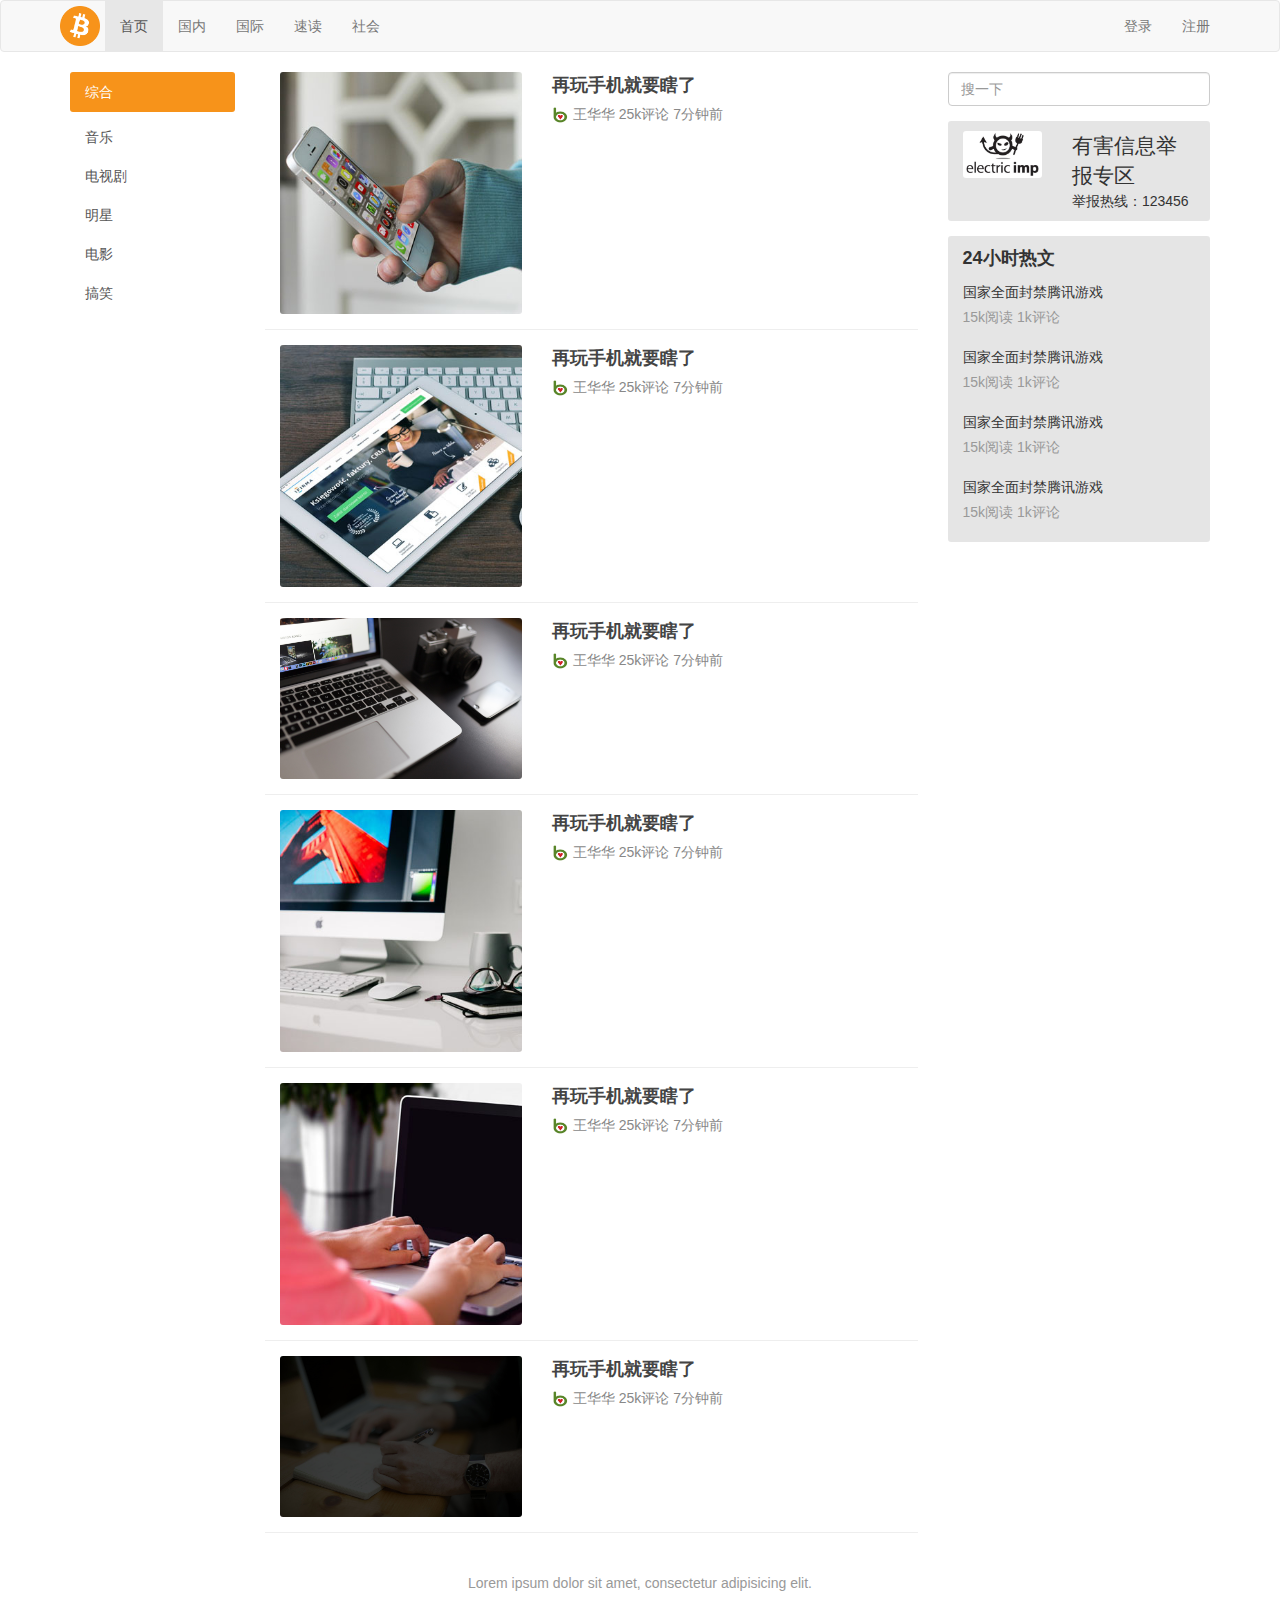
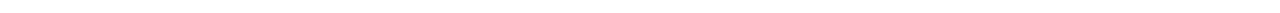
<file: index.html>
<!DOCTYPE html>
<html lang="en">
<head>
	<meta charset="UTF-8">
	<link rel="stylesheet" type="text/css" href="css/bootstrap.min.css">
	<link rel="stylesheet" type="text/css" href="css/main.css">
	<title>蛋蛋网 - 你不知道的新闻彩蛋</title>
</head>
<body>
	<!-- 全局导航 -->
	<div class="navbar navbar-default">
		<div class="container">
			<div class="navbar-heading">
				<a href="index.html" class="navbar-brand"></a>
			</div>
			
			<label id="toggle-label" class="visible-xs-inline-block" for="toggle-checkbox">MENU</label>
			<input class="hidden" type="checkbox" id="toggle-checkbox">
			


			<div class="hidden-xs">
				<ul class="nav navbar-nav">
					<li class="active"><a href="#">首页</a></li>
					<li><a href="#">国内</a></li>
					<li><a href="#">国际</a></li>
					<li><a href="#">速读</a></li>
					<li><a href="#">社会</a></li>
				</ul>

				<ul class="nav navbar-nav navbar-right">
					<li><a href="login.html">登录</a></li>
					<li><a href="signup.html">注册</a></li>
				</ul>
			</div>
		</div>
	</div>

	<!-- 主内容区 -->
	<div class="container">

		<div class="row">

			<!-- 左边部分 -->
			<div class="col-sm-2 hidden-xs">
				<div class="list-group side-bar">
					<a href="#" class="list-group-item active">综合</a>
					<a href="#" class="list-group-item">音乐</a>
					<a href="#" class="list-group-item">电视剧</a>
					<a href="#" class="list-group-item">明星</a>
					<a href="#" class="list-group-item">电影</a>
					<a href="#" class="list-group-item">搞笑</a>
				</div>
			</div>


			<!-- 中间部分 -->
			<div class="col-sm-7">
				<div class="news-list">
					<div class="news-list-item clearfix">
						<div class="col-xs-5">
							<img src="img/pic11.jpg" alt="玩手机瞎了">
						</div>
						<div class="col-xs-7">
							<a href="news.html" class="title">再玩手机就要瞎了</a>
							<div class="info">
								<span><span class="avatar"><img src="img/1.jpg" alt="王华华"></span>王华华</span>
								<span>25k评论</span>
								<span>7分钟前</span>
							</div>
						</div>
					</div>


					<div class="news-list-item clearfix">
						<div class="col-xs-5">
							<img src="img/pic10.jpg" alt="玩手机瞎了">
						</div>
						<div class="col-xs-7">
							<a href="#" class="title">再玩手机就要瞎了</a>
							<div class="info">
								<span><span class="avatar"><img src="img/1.jpg" alt="王华华"></span>王华华</span>
								<span>25k评论</span>
								<span>7分钟前</span>
							</div>
						</div>
					</div>



					<div class="news-list-item clearfix">
						<div class="col-xs-5">
							<img src="img/pic12.jpg" alt="玩手机瞎了">
						</div>
						<div class="col-xs-7">
							<a href="#" class="title">再玩手机就要瞎了</a>
							<div class="info">
								<span><span class="avatar"><img src="img/1.jpg" alt="王华华"></span>王华华</span>
								<span>25k评论</span>
								<span>7分钟前</span>
							</div>
						</div>
					</div>


					<div class="news-list-item clearfix">
						<div class="col-xs-5">
							<img src="img/pic13.jpg" alt="玩手机瞎了">
						</div>
						<div class="col-xs-7">
							<a href="#" class="title">再玩手机就要瞎了</a>
							<div class="info">
								<span><span class="avatar"><img src="img/1.jpg" alt="王华华"></span>王华华</span>
								<span>25k评论</span>
								<span>7分钟前</span>
							</div>
						</div>
					</div>


					<div class="news-list-item clearfix">
						<div class="col-xs-5">
							<img src="img/pic14.jpg" alt="玩手机瞎了">
						</div>
						<div class="col-xs-7">
							<a href="#" class="title">再玩手机就要瞎了</a>
							<div class="info">
								<span><span class="avatar"><img src="img/1.jpg" alt="王华华"></span>王华华</span>
								<span>25k评论</span>
								<span>7分钟前</span>
							</div>
						</div>
					</div>

					<div class="news-list-item clearfix">
						<div class="col-xs-5">
							<img src="img/pic2.jpg" alt="玩手机瞎了">
						</div>
						<div class="col-xs-7">
							<a href="#" class="title">再玩手机就要瞎了</a>
							<div class="info">
								<span><span class="avatar"><img src="img/1.jpg" alt="王华华"></span>王华华</span>
								<span>25k评论</span>
								<span>7分钟前</span>
							</div>
						</div>
					</div>

				</div>
			</div>




			<!-- 右边部分 -->
			<div class="col-sm-3">
				<div class="search">
					<input type="search" class="form-control" placeholder="搜一下">
				</div>
				<div class="side-bar-card flag clearfix">
					<div class="col-xs-5">
						<img src="img/0.jpg" alt="呵呵">
					</div>
					<div class="col-xs-7">
						<div class="text-lg">有害信息举报专区</div>
						<div>举报热线：123456</div>
					</div>
				</div>
				<div class="side-bar-card">
					<div class="card-title">
						24小时热文	
					</div>
					<div class="card-body">
						<div class="list">
							<div class="item">
								<div class="title">国家全面封禁腾讯游戏</div>
								<div class="desc">15k阅读 1k评论</div>
							</div>
						</div>
					</div>
					<div class="card-body">
						<div class="list">
							<div class="item">
								<div class="title">国家全面封禁腾讯游戏</div>
								<div class="desc">15k阅读 1k评论</div>
							</div>
						</div>
					</div>
					<div class="card-body">
						<div class="list">
							<div class="item">
								<div class="title">国家全面封禁腾讯游戏</div>
								<div class="desc">15k阅读 1k评论</div>
							</div>
						</div>
					</div>
					<div class="card-body">
						<div class="list">
							<div class="item">
								<div class="title">国家全面封禁腾讯游戏</div>
								<div class="desc">15k阅读 1k评论</div>
							</div>
						</div>
					</div>
				</div>

			</div>

		</div>
	</div>

	<div class="footer">
		Lorem ipsum dolor sit amet, consectetur adipisicing elit. 
	</div>
</body>
</html>
</file>
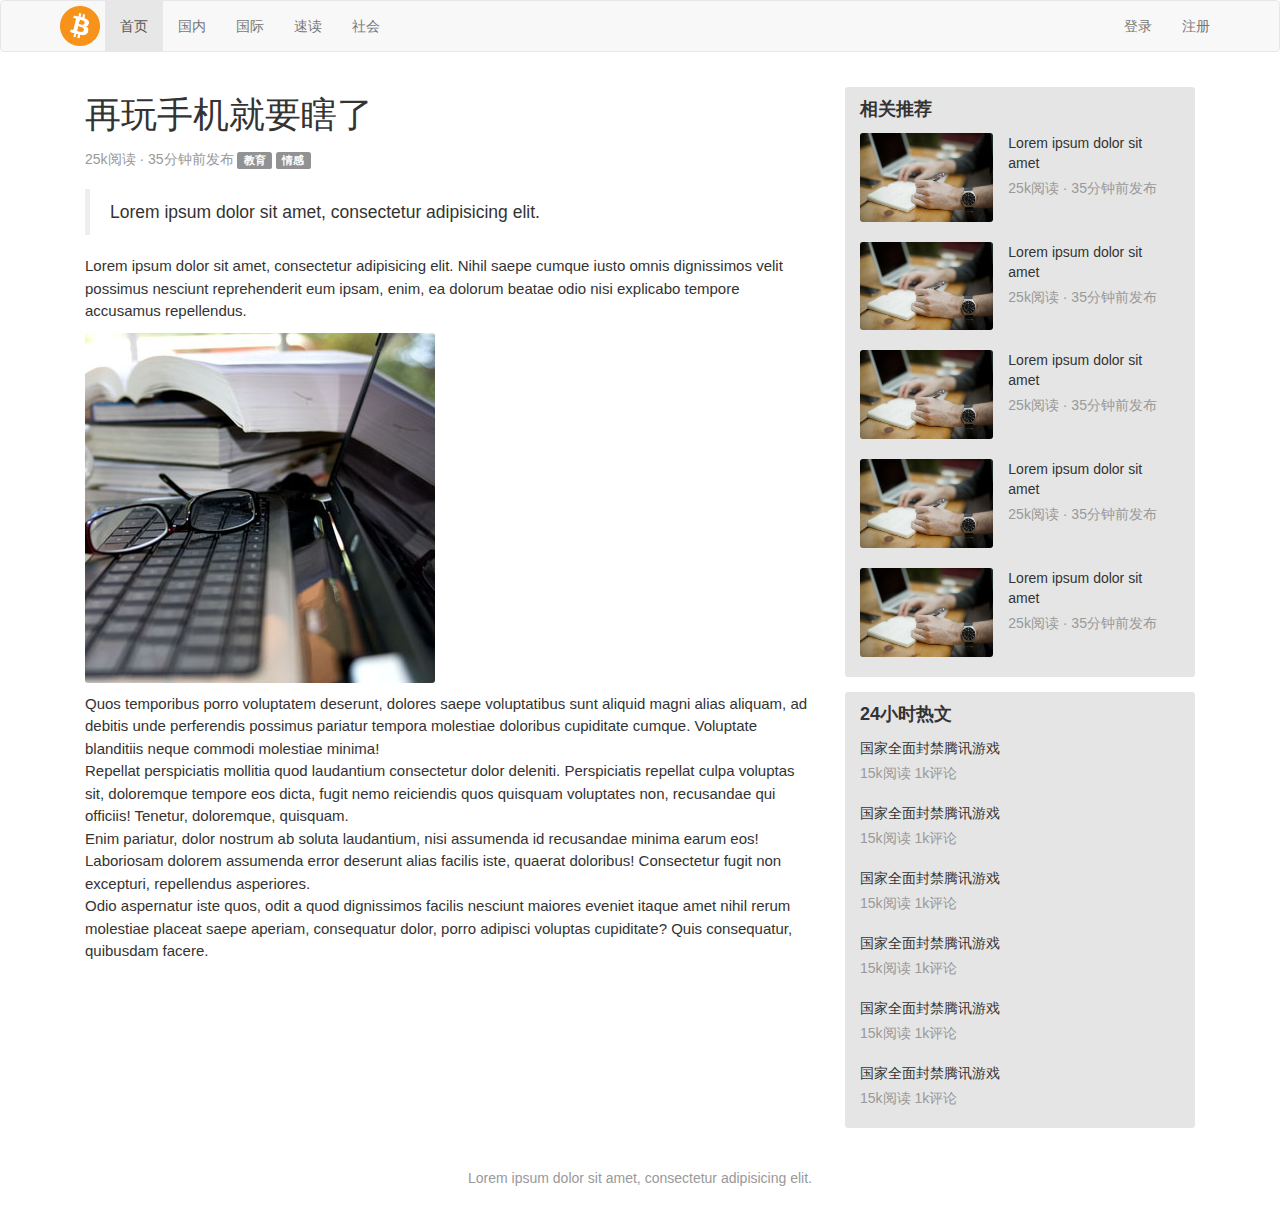
<file: news.html>
<!DOCTYPE html>
<html lang="en">
<head>
	<meta charset="UTF-8">
	<link rel="stylesheet" type="text/css" href="css/bootstrap.min.css">
	<link rel="stylesheet" type="text/css" href="css/main.css">
	<title>新闻实战</title>
</head>
<body>
	<!-- 全局导航 -->
	<div class="navbar navbar-default">
		<div class="container">
			<div class="navbar-heading">
				<a href="index.html" class="navbar-brand"></a>
			</div>
			
			<label id="toggle-label" class="visible-xs-inline-block" for="toggle-checkbox">MENU</label>
			<input class="hidden" type="checkbox" id="toggle-checkbox">
			


			<div class="hidden-xs">
				<ul class="nav navbar-nav">
					<li class="active"><a href="#">首页</a></li>
					<li><a href="#">国内</a></li>
					<li><a href="#">国际</a></li>
					<li><a href="#">速读</a></li>
					<li><a href="#">社会</a></li>
				</ul>

				<ul class="nav navbar-nav navbar-right">
					<li><a href="login.html">登录</a></li>
					<li><a href="signup.html">注册</a></li>
				</ul>
			</div>
		</div>
	</div>
	<div class="container">
		<div class="col-md-8">
			
			<h1 class="news-title">再玩手机就要瞎了</h1>
			<div class="news-status">
				25k阅读 · 35分钟前发布 
				<div class="label label-default">教育</div>
				<div class="label label-default">情感</div>
			</div>
			<div class="news-content">

				<!-- 引言 -->
				<blockquote>
					<p>
						Lorem ipsum dolor sit amet, consectetur adipisicing elit. 
					</p>
				</blockquote>

				<div>Lorem ipsum dolor sit amet, consectetur adipisicing elit. Nihil saepe cumque iusto omnis dignissimos velit possimus nesciunt reprehenderit eum ipsam, enim, ea dolorum beatae odio nisi explicabo tempore accusamus repellendus.</div>
				<img src="img/pic6.jpg" alt="瞎了">
				<div>Quos temporibus porro voluptatem deserunt, dolores saepe voluptatibus sunt aliquid magni alias aliquam, ad debitis unde perferendis possimus pariatur tempora molestiae doloribus cupiditate cumque. Voluptate blanditiis neque commodi molestiae minima!</div>
				<div>Repellat perspiciatis mollitia quod laudantium consectetur dolor deleniti. Perspiciatis repellat culpa voluptas sit, doloremque tempore eos dicta, fugit nemo reiciendis quos quisquam voluptates non, recusandae qui officiis! Tenetur, doloremque, quisquam.</div>
				<div>Enim pariatur, dolor nostrum ab soluta laudantium, nisi assumenda id recusandae minima earum eos! Laboriosam dolorem assumenda error deserunt alias facilis iste, quaerat doloribus! Consectetur fugit non excepturi, repellendus asperiores.</div>
				<div>Odio aspernatur iste quos, odit a quod dignissimos facilis nesciunt maiores eveniet itaque amet nihil rerum molestiae placeat saepe aperiam, consequatur dolor, porro adipisci voluptas cupiditate? Quis consequatur, quibusdam facere.</div>
			</div>
		</div>
		<div class="col-md-4">
			<div class="side-bar-card">
				<div class="card-title">相关推荐</div>
				<div class="card-body">
					<div class="list">
						<div class="item clearfix">
							<div class="col-xs-5 no-padding-h">
								<img src="img/pic8.jpg" alt="空">
							</div>
							<div class="col-xs-7">
								<div class="title">
									Lorem ipsum dolor sit amet
								</div>
								<div class="desc">
									25k阅读 · 35分钟前发布 
								</div>
							</div>
						</div>
						<div class="item clearfix">
							<div class="col-xs-5 no-padding-h">
								<img src="img/pic8.jpg" alt="空">
							</div>
							<div class="col-xs-7">
								<div class="title">
									Lorem ipsum dolor sit amet
								</div>
								<div class="desc">
									25k阅读 · 35分钟前发布 
								</div>
							</div>
						</div>
						<div class="item clearfix">
							<div class="col-xs-5 no-padding-h">
								<img src="img/pic8.jpg" alt="空">
							</div>
							<div class="col-xs-7">
								<div class="title">
									Lorem ipsum dolor sit amet
								</div>
								<div class="desc">
									25k阅读 · 35分钟前发布 
								</div>
							</div>
						</div>
						<div class="item clearfix">
							<div class="col-xs-5 no-padding-h">
								<img src="img/pic8.jpg" alt="空">
							</div>
							<div class="col-xs-7">
								<div class="title">
									Lorem ipsum dolor sit amet
								</div>
								<div class="desc">
									25k阅读 · 35分钟前发布 
								</div>
							</div>
						</div>
						<div class="item clearfix">
							<div class="col-xs-5 no-padding-h">
								<img src="img/pic8.jpg" alt="空">
							</div>
							<div class="col-xs-7">
								<div class="title">
									Lorem ipsum dolor sit amet
								</div>
								<div class="desc">
									25k阅读 · 35分钟前发布 
								</div>
							</div>
						</div>
					</div>
					
				</div>
			</div>
			<div class="side-bar-card">
				<div class="card-title">
					24小时热文	
				</div>
				<div class="card-body">
					<div class="list">
						<div class="item">
							<div class="title">国家全面封禁腾讯游戏</div>
							<div class="desc">15k阅读 1k评论</div>
						</div>
					</div>
				</div>
				<div class="card-body">
					<div class="list">
						<div class="item">
							<div class="title">国家全面封禁腾讯游戏</div>
							<div class="desc">15k阅读 1k评论</div>
						</div>
					</div>
				</div>
				<div class="card-body">
					<div class="list">
						<div class="item">
							<div class="title">国家全面封禁腾讯游戏</div>
							<div class="desc">15k阅读 1k评论</div>
						</div>
					</div>
				</div>
				<div class="card-body">
					<div class="list">
						<div class="item">
							<div class="title">国家全面封禁腾讯游戏</div>
							<div class="desc">15k阅读 1k评论</div>
						</div>
					</div>
				</div>
				<div class="card-body">
					<div class="list">
						<div class="item">
							<div class="title">国家全面封禁腾讯游戏</div>
							<div class="desc">15k阅读 1k评论</div>
						</div>
					</div>
				</div>
				<div class="card-body">
					<div class="list">
						<div class="item">
							<div class="title">国家全面封禁腾讯游戏</div>
							<div class="desc">15k阅读 1k评论</div>
						</div>
					</div>
				</div>
			</div>

		</div>
	</div>
	<div class="footer">
		Lorem ipsum dolor sit amet, consectetur adipisicing elit. 
	</div>
</body>
</html>
</file>
<file: css/main.css>
img{
	display: block;
	max-width: 100%;
}
a:hover{
	text-decoration: none;
}
.navbar-brand{
	background-image: url(../img/2.jpg);
	width: 50px;
	background-size: 80%;
	background-repeat: no-repeat;
	background-position: center center;
}


img, .side-bar .list-group-item, .side-bar-card{
	border-radius: 3px;
}

.side-bar .list-group-item{
	border:0;
}

.news-list-item{
	padding-top: 15px;
	padding-bottom: 15px;
	border-bottom: 1px solid #eee;
}

.news-list-item:first-child{
	padding-top: 0;
}

.list-group-item.active{
	background-color: #f7931a;
	margin-bottom: 5px;
}

.news-list-item .title{
	font-size: 18px;
	color: #444;
	font-weight: bold;
	margin-bottom: 5px;
	line-height: 1.5;
	display: block;
}
.news-list-item .title:hover{
	color: #f7931a;
}

.news-list-item .info{
	color: #888;
}

.news-list-item .avatar img{
	display: inline-block;
	width: 16px;
	height: 16px;
	margin-right: 5px;
}


.side-bar-card{
	background: rgba(0,0,0,.1);
	margin-top: 15px;
	padding: 10px 0;
}

.side-bar-card .flag{
	padding-top: 20px;
	padding-bottom: 20px;
}
.side-bar-card .text-lg{
	font-size: 150%;
}

.side-bar-card .card-title,
.side-bar-card .card-body .list .item{
	padding: 10px 15px;
}

.side-bar-card .card-title{
	font-size: 18px;
	font-weight: bold;
	padding-top: 0;
	padding-bottom: 0;
}

.side-bar-card .card-body .list .item:hover{
	background: rgba(0,0,0,.05);
}

.side-bar-card .card-body .list .item .title{
	padding-bottom: 5px;
}
.side-bar-card .card-body .list .item .desc{
	color: #999;
}


.news-title{
	line-height: 1.3em;
}
.news-status{
	color: #999;
}
.news-status .label{
	opacity: .8;
}

.news-content{
	margin-top: 20px;
	font-size: 15px;
	line-height: 1.5;
}
.news-content img{
	margin-top: 10px;
	margin-bottom: 10px;
}

.no-padding-h{
	padding-left: 0;
	padding-right: 0;
}

.footer{
	margin-top: 20px;
	padding: 20px 0;
	text-align: center;
	color: #999;
}

.container-small{
	max-width: 500px;
}
.btn-primary{
	background-color: #f7931a;
	border-color: #da831a;
}

.btn-primary:hover{
	background-color: #c17519;
	border-color: #da831a;
}

#toggle-checkbox:checked ~ div{
	display: block!important;
}

#toggle-label{
	display: inline-block;
	position: absolute;
	right: 15px;
	top:13px;
	font-size: 16px;
	font-weight: normal;
	color: #666;
	display: none;
}
#toggle-label:hover{
	color: #333;
}
</file>
